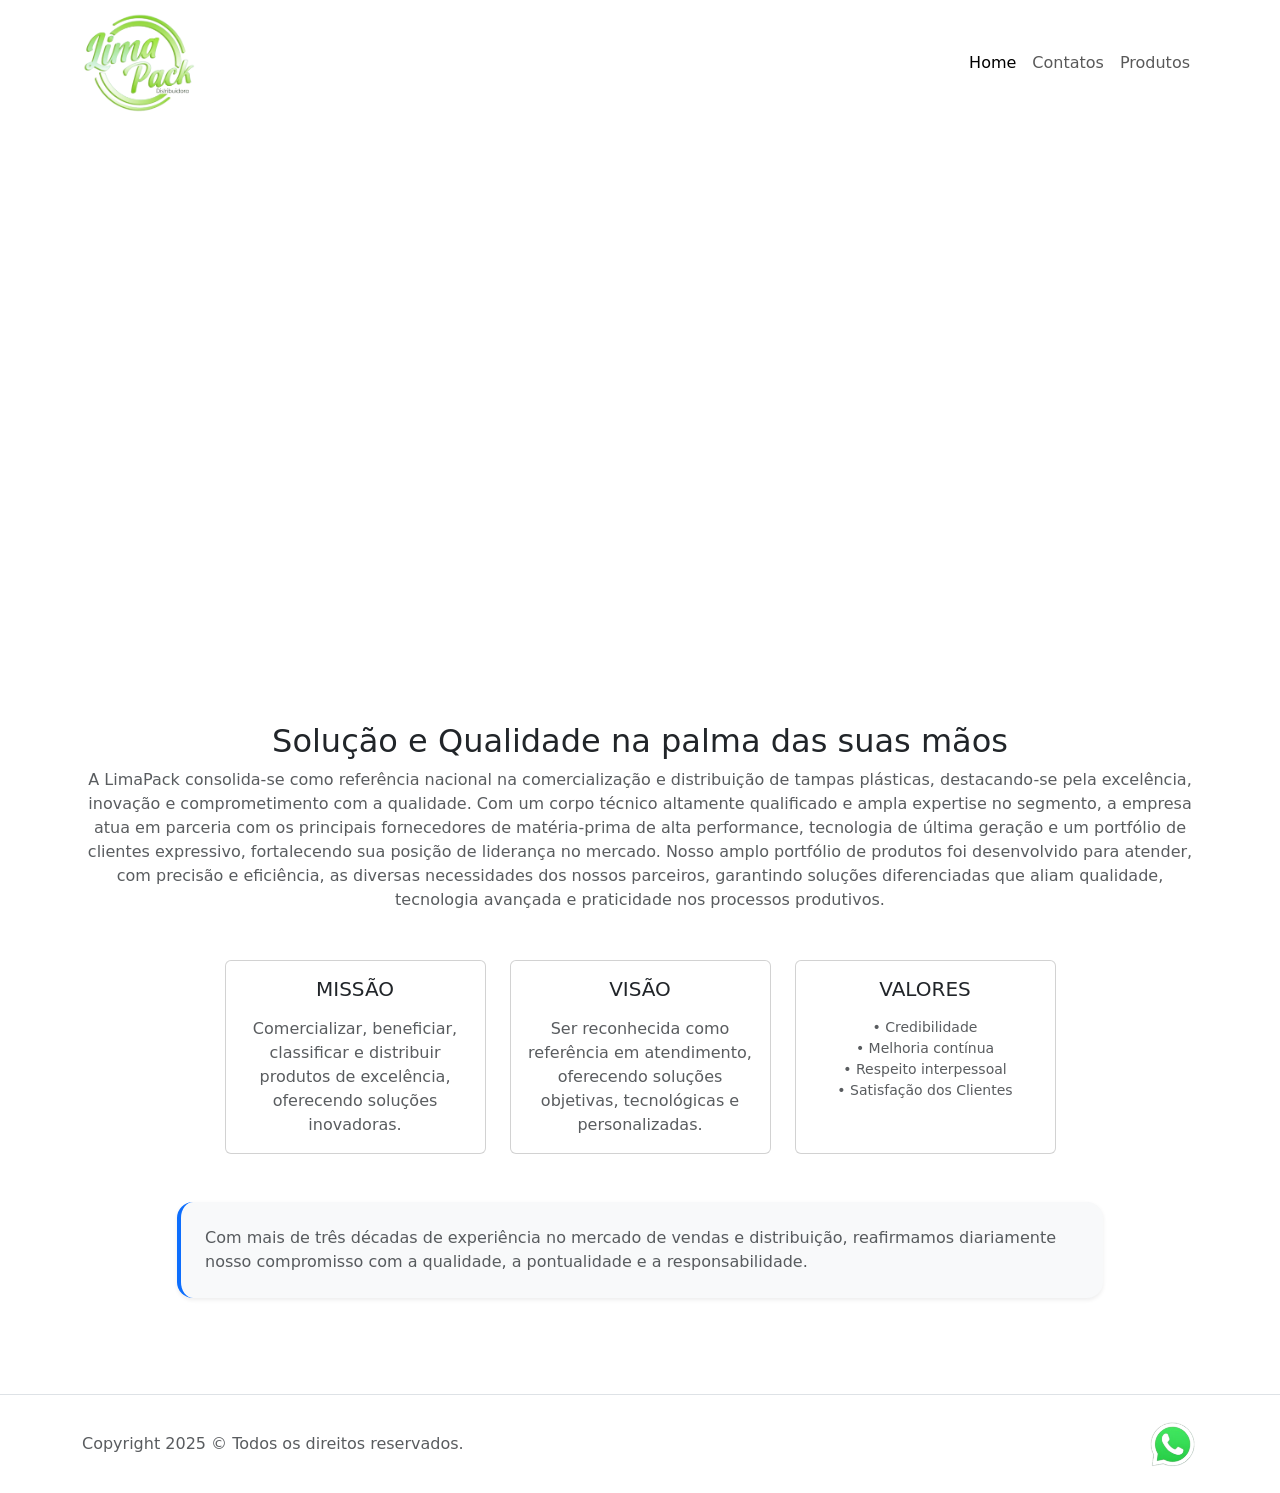
<file: indexLimaPack.html>
<!doctype html>
<html lang="pt-br">
  <head>
    <meta charset="UTF-8" />
    <meta name="viewport" content="width=device-width, initial-scale=1.0" />

    <link rel="stylesheet" href="bootstrap/assets/CSS/bootstrap.min.css" />

    <title>LimaPack Limaplas</title>

    <style>
      /* Ajuste do carousel */
      .carousel-item {
        height: 500px;
      }

      .carousel-item video {
        width: 100%;
        height: 100%;
        object-fit: cover;
      }

      /* Garantir que a logo do Whats não fique gigante se não houver CSS externo */
      .logowhats {
        max-height: 50px;
        width: auto;
      }
    </style>
  </head>

  <body>
    <nav class="navbar navbar-expand-lg navbar-light bg-white sticky-top">
      <div class="container">
        <a class="navbar-brand" href="#">
          <img src="midias/LimaPack_AltaResol_transp.png" height="100" />
        </a>

        <button
          class="navbar-toggler"
          type="button"
          data-bs-toggle="collapse"
          data-bs-target="#navbarNav"
        >
          <span class="navbar-toggler-icon"></span>
        </button>
        <div class="collapse navbar-collapse" id="navbarNav">
          <ul class="navbar-nav ms-auto">
            <li class="nav-item">
              <a class="nav-link active" href="index.html">Home</a>
            </li>
            <li class="nav-item">
              <a class="nav-link" href="contatospack.html">Contatos</a>
            </li>
            <li class="nav-item">
              <a class="nav-link" href="produtoLimaPack.html">Produtos</a>
            </li>
          </ul>
        </div>
      </div>
    </nav>

    <div
      id="carouselExample"
      class="carousel slide mb-5"
      data-bs-ride="carousel"
    >
      <div class="carousel-inner">
        <div class="carousel-item active">
          <video autoplay muted loop>
            <source src="midias/heroPackVv1.mp4" type="video/mp4" />
          </video>
          <div class="carousel-caption">
            <h1>Qualidade e Inovação</h1>
            <p>Soluções inteligentes para o seu negócio</p>
          </div>
        </div>

        <div class="carousel-item">
          <video autoplay muted loop>
            <source src="midias/heroPackVideo3.mp4" type="video/mp4" />
          </video>
          <div class="carousel-caption">
            <h1>Tecnologia de Ponta</h1>
            <p>Eficiência e alto desempenho para sua empresa</p>
          </div>
        </div>

        <div class="carousel-item">
          <img src="midias/testeTamanho.png" class="d-block w-100" />
          <div class="carousel-caption">
            <h1>Excelência no Mercado</h1>
            <p>Mais de 30 anos de experiência</p>
          </div>
        </div>
      </div>

      <button
        class="carousel-control-prev"
        type="button"
        data-bs-target="#carouselExample"
        data-bs-slide="prev"
      >
        <span class="carousel-control-prev-icon"></span>
      </button>
      <button
        class="carousel-control-next"
        type="button"
        data-bs-target="#carouselExample"
        data-bs-slide="next"
      >
        <span class="carousel-control-next-icon"></span>
      </button>
    </div>

    <main class="py-5">
      <div class="container text-center">
        <h2>Solução e Qualidade na palma das suas mãos</h2>
        <p class="text-muted">
          A LimaPack consolida-se como referência nacional na comercialização e
          distribuição de tampas plásticas, destacando-se pela excelência,
          inovação e comprometimento com a qualidade. Com um corpo técnico
          altamente qualificado e ampla expertise no segmento, a empresa atua em
          parceria com os principais fornecedores de matéria-prima de alta
          performance, tecnologia de última geração e um portfólio de clientes
          expressivo, fortalecendo sua posição de liderança no mercado. Nosso
          amplo portfólio de produtos foi desenvolvido para atender, com
          precisão e eficiência, as diversas necessidades dos nossos parceiros,
          garantindo soluções diferenciadas que aliam qualidade, tecnologia
          avançada e praticidade nos processos produtivos.
        </p>
      </div>

      <div class="container mb-5 mt-5">
        <div class="row justify-content-center g-4">
          <div class="col-md-4 col-lg-3">
            <div class="card custom-card h-100">
              <div class="card-body text-center">
                <h5 class="card-title mb-3">MISSÃO</h5>
                <p class="card-text text-muted">
                  Comercializar, beneficiar, classificar e distribuir produtos
                  de excelência, oferecendo soluções inovadoras.
                </p>
              </div>
            </div>
          </div>

          <div class="col-md-4 col-lg-3">
            <div class="card custom-card h-100">
              <div class="card-body text-center">
                <h5 class="card-title mb-3">VISÃO</h5>
                <p class="card-text text-muted">
                  Ser reconhecida como referência em atendimento, oferecendo
                  soluções objetivas, tecnológicas e personalizadas.
                </p>
              </div>
            </div>
          </div>

          <div class="col-md-4 col-lg-3">
            <div class="card custom-card h-100">
              <div class="card-body text-center">
                <h5 class="card-title mb-3">VALORES</h5>
                <ul class="list-unstyled small text-center text-muted">
                  <li>• Credibilidade</li>
                  <li>• Melhoria contínua</li>
                  <li>• Respeito interpessoal</li>
                  <li>• Satisfação dos Clientes</li>
                </ul>
              </div>
            </div>
          </div>
        </div>
      </div>

      <div class="container mb-5">
        <div class="row justify-content-center">
          <div class="col-lg-10">
            <div
              class="p-4 bg-light rounded-4 shadow-sm border-start border-primary border-4"
            >
              <p class="mb-0 text-muted italic">
                Com mais de três décadas de experiência no mercado de vendas e
                distribuição, reafirmamos diariamente nosso compromisso com a
                qualidade, a pontualidade e a responsabilidade.
              </p>
            </div>
          </div>
        </div>
      </div>
    </main>

    <footer class="py-4 border-top">
      <div class="container">
        <div class="row align-items-center">
          <div class="col-md-6 text-center text-md-start">
            <p class="mb-0 text-muted">
              Copyright 2025 © Todos os direitos reservados.
            </p>
          </div>
          <div class="col-md-6 text-center text-md-end mt-3 mt-md-0">
            <a
              href="https://wa.me/5511999999999"
              target="_blank"
              rel="noopener noreferrer"
            >
              <img
                class="logowhats"
                src="midias/logoWhats.png"
                alt="WhatsApp LimaPlas"
              />
            </a>
          </div>
        </div>
      </div>
    </footer>

    <script src="bootstrap/assets/JS/bootstrap.bundle.min.js"></script>
  </body>
</html>
</file>
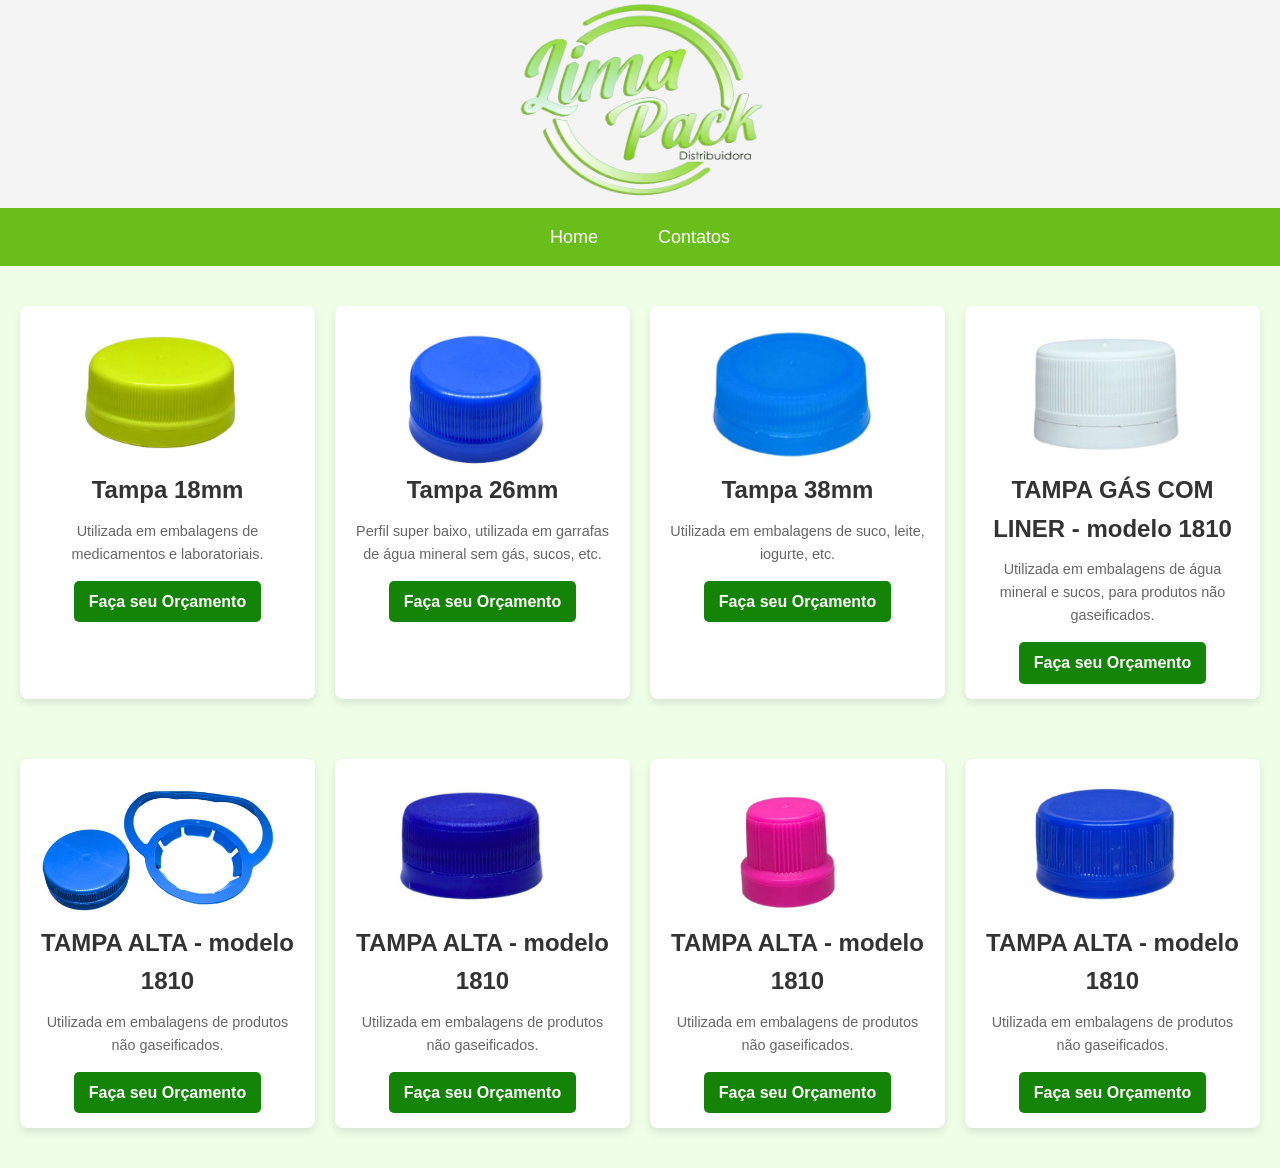
<file: produtoLimaPack.html>
<!DOCTYPE html>
<html lang="pt-br">
<head>
    <meta charset="UTF-8">
    <meta name="viewport" content="width=device-width, initial-scale=1.0">
    <link rel="stylesheet" href="bootstrap/assets/CSS/produtosPack.css">
    <title>Document</title>
</head>
<body>
    <body>
    <div class="header-image"> <!-- Imagem de topo -->
        <div class="logo">
            <img src="mídias/LimaPack_AltaResol_transp.png" alt="logo LimaPack" width="250" height="200">
        </div> 
    </div>

    <header> <!-- Menu de navegação -->
        <nav>
            <ul>
                <li><a href="indexLimaPack.html">Home</a></li>
                <li><a href="contatospack.html">Contatos</a></li>
            </ul>
        </nav>
    </header>
<main>
  <div class="grid-cards">

    <div class="container-card">
      <div class="FotosProds">
        <img src="mídias/products/1.jpeg" alt="Tampa Modelo 1">
      </div>
      <div class="descricaoTXT">
        <h1>Tampa 18mm</h1>
        <p>Utilizada em embalagens de medicamentos e laboratoriais.</p>
        <a class="btn-orcamento" href="contatospack.html">Faça seu Orçamento</a>
      </div>
    </div>

    <div class="container-card">
      <div class="FotosProds">
        <img src="mídias/products/2.jpeg" alt="Tampa Modelo 2">
      </div>
      <div class="descricaoTXT">
        <h1>Tampa 26mm</h1>
        <p>Perfil super baixo, utilizada em garrafas de água mineral sem gás, sucos, etc.</p>
        <a class="btn-orcamento" href="contatospack.html">Faça seu Orçamento</a>
      </div>
    </div>

    <div class="container-card">
      <div class="FotosProds">
        <img src="mídias/products/3.jpeg" alt="Tampa Modelo 3">
      </div>
      <div class="descricaoTXT">
        <h1>Tampa 38mm</h1>
        <p>Utilizada em embalagens de suco, leite, iogurte, etc.</p>
        <a class="btn-orcamento" href="contatospack.html">Faça seu Orçamento</a>
      </div>
    </div>

    <div class="container-card">
      <div class="FotosProds">
        <img src="mídias/products/4.jpeg" alt="Tampa Modelo 4">
      </div>
      <div class="descricaoTXT">
        <h1>TAMPA GÁS COM LINER - modelo 1810</h1>
        <p>Utilizada em embalagens de água mineral e sucos, para produtos não gaseificados.</p>
        <a class="btn-orcamento" href="contatospack.html">Faça seu Orçamento</a>
      </div>
    </div>

    <div class="container-card">
      <div class="FotosProds">
        <img src="mídias/products/5.jpeg" alt="Tampa Modelo 5">
      </div>
      <div class="descricaoTXT">
        <h1>TAMPA ALTA - modelo 1810</h1>
        <p>Utilizada em embalagens de produtos não gaseificados.</p>
        <a class="btn-orcamento" href="contatospack.html">Faça seu Orçamento</a>
      </div>
    </div>

    <div class="container-card">
      <div class="FotosProds">
        <img src="mídias/products/6.jpeg" alt="Tampa Modelo 5">
      </div>
      <div class="descricaoTXT">
        <h1>TAMPA ALTA - modelo 1810</h1>
        <p>Utilizada em embalagens de produtos não gaseificados.</p>
        <a class="btn-orcamento" href="contatospack.html">Faça seu Orçamento</a>
      </div>
    </div>

    <div class="container-card">
      <div class="FotosProds">
        <img src="mídias/products/7.jpeg" alt="Tampa Modelo 5">
      </div>
      <div class="descricaoTXT">
        <h1>TAMPA ALTA - modelo 1810</h1>
        <p>Utilizada em embalagens de produtos não gaseificados.</p>
        <a class="btn-orcamento" href="contatospack.html">Faça seu Orçamento</a>
      </div>
    </div>

    <div class="container-card">
      <div class="FotosProds">
        <img src="mídias/products/8.jpeg" alt="Tampa Modelo 5">
      </div>
      <div class="descricaoTXT">
        <h1>TAMPA ALTA - modelo 1810</h1>
        <p>Utilizada em embalagens de produtos não gaseificados.</p>
        <a class="btn-orcamento" href="contatospack.html">Faça seu Orçamento</a>
      </div>
    </div>

  </div>
</main>
    
</body>
</html>
</file>
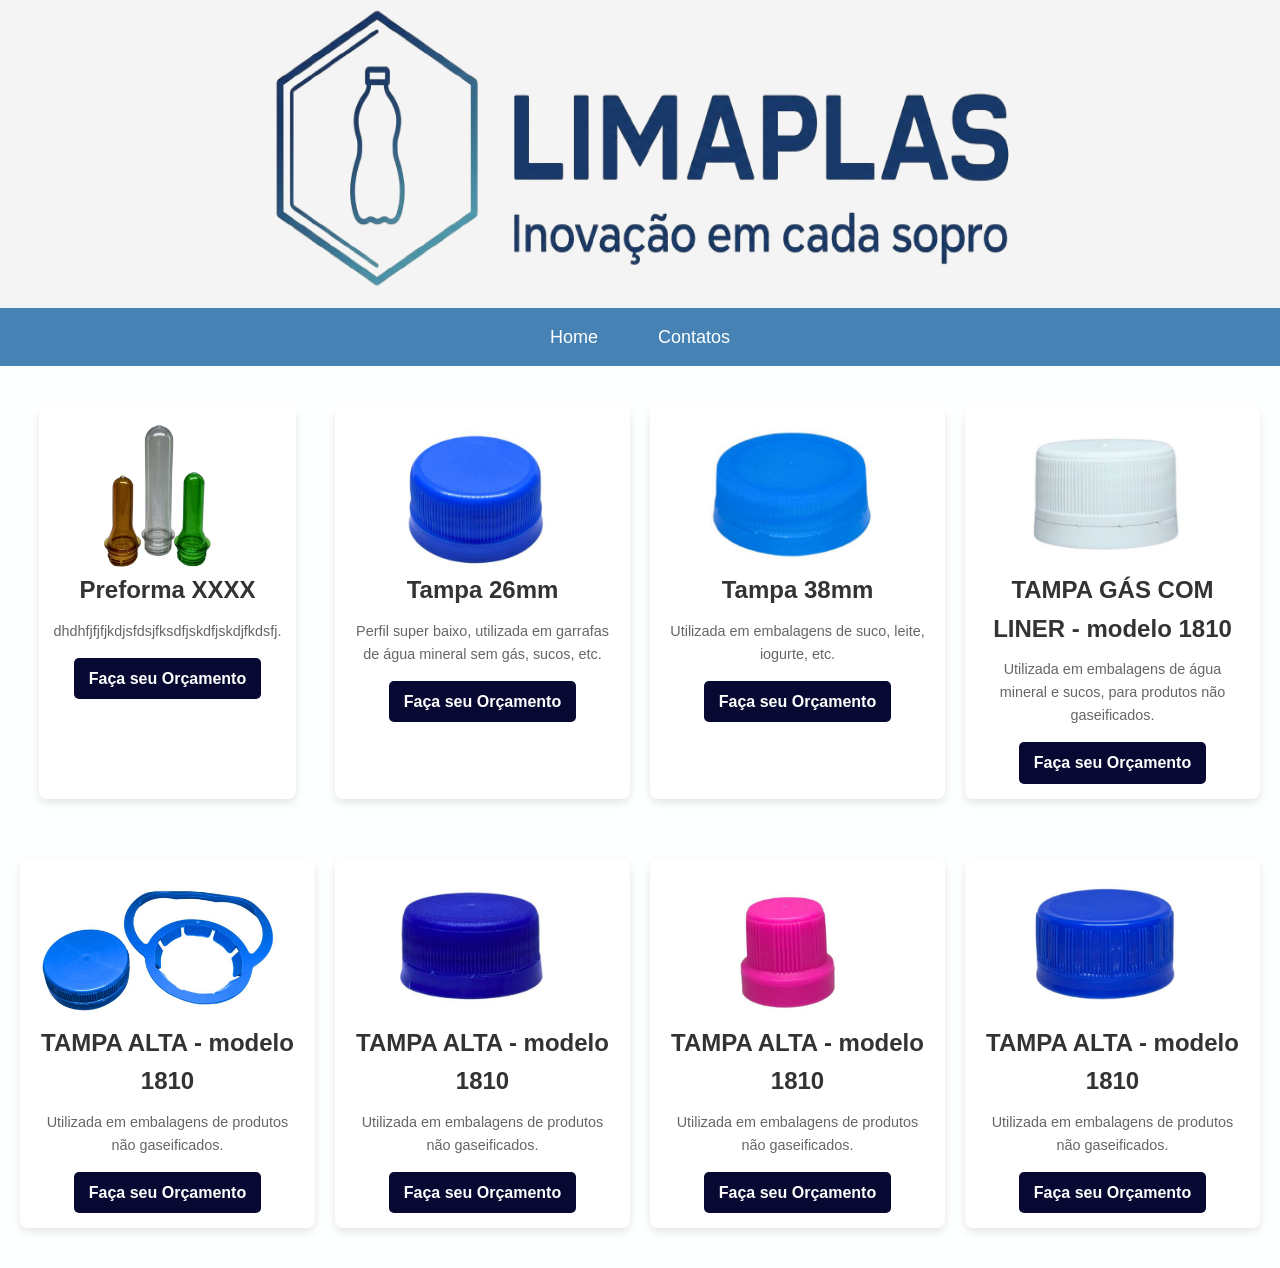
<file: produtoLimaPlas.html>
<!DOCTYPE html>
<html lang="pt-br">
<head>
    <meta charset="UTF-8">
    <meta name="viewport" content="width=device-width, initial-scale=1.0">
    <link rel="stylesheet" href="bootstrap/assets/CSS/produtosPlas.css">
    <title>Document</title>
</head>
<body>
    <body>
    <div class="header-image"> <!-- Imagem de topo -->
        <div class="logo">
            <img src="mídias/LIMAPLAS_TRANSP_Alta Resol.png" alt="logo LimaPlas" width="750" height="300">
        </div> 
    </div>

    <header> <!-- Menu de navegação -->
        <nav>
            <ul>
                <li><a href="indexLimaPlas.html">Home</a></li>
                <li><a href="contatosplas.html">Contatos</a></li>
            </ul>
        </nav>
    </header>
<main>
  <div class="grid-cards">

    <div class="container-card">
      <div class="FotosProds">
        <img src="mídias/products/p1.jpeg" alt="Tampa Modelo 1">
      </div>
      <div class="descricaoTXT">
        <h1>Preforma XXXX</h1>
        <p>dhdhfjfjfjkdjsfdsjfksdfjskdfjskdjfkdsfj.</p>
        <a class="btn-orcamento" href="contatospack.html">Faça seu Orçamento</a>
      </div>
    </div>

    <div class="container-card">
      <div class="FotosProds">
        <img src="mídias/products/2.jpeg" alt="Tampa Modelo 2">
      </div>
      <div class="descricaoTXT">
        <h1>Tampa 26mm</h1>
        <p>Perfil super baixo, utilizada em garrafas de água mineral sem gás, sucos, etc.</p>
        <a class="btn-orcamento" href="contatospack.html">Faça seu Orçamento</a>
      </div>
    </div>

    <div class="container-card">
      <div class="FotosProds">
        <img src="mídias/products/3.jpeg" alt="Tampa Modelo 3">
      </div>
      <div class="descricaoTXT">
        <h1>Tampa 38mm</h1>
        <p>Utilizada em embalagens de suco, leite, iogurte, etc.</p>
        <a class="btn-orcamento" href="contatospack.html">Faça seu Orçamento</a>
      </div>
    </div>

    <div class="container-card">
      <div class="FotosProds">
        <img src="mídias/products/4.jpeg" alt="Tampa Modelo 4">
      </div>
      <div class="descricaoTXT">
        <h1>TAMPA GÁS COM LINER - modelo 1810</h1>
        <p>Utilizada em embalagens de água mineral e sucos, para produtos não gaseificados.</p>
        <a class="btn-orcamento" href="contatospack.html">Faça seu Orçamento</a>
      </div>
    </div>

    <div class="container-card">
      <div class="FotosProds">
        <img src="mídias/products/5.jpeg" alt="Tampa Modelo 5">
      </div>
      <div class="descricaoTXT">
        <h1>TAMPA ALTA - modelo 1810</h1>
        <p>Utilizada em embalagens de produtos não gaseificados.</p>
        <a class="btn-orcamento" href="contatospack.html">Faça seu Orçamento</a>
      </div>
    </div>

    <div class="container-card">
      <div class="FotosProds">
        <img src="mídias/products/6.jpeg" alt="Tampa Modelo 5">
      </div>
      <div class="descricaoTXT">
        <h1>TAMPA ALTA - modelo 1810</h1>
        <p>Utilizada em embalagens de produtos não gaseificados.</p>
        <a class="btn-orcamento" href="contatospack.html">Faça seu Orçamento</a>
      </div>
    </div>

    <div class="container-card">
      <div class="FotosProds">
        <img src="mídias/products/7.jpeg" alt="Tampa Modelo 5">
      </div>
      <div class="descricaoTXT">
        <h1>TAMPA ALTA - modelo 1810</h1>
        <p>Utilizada em embalagens de produtos não gaseificados.</p>
        <a class="btn-orcamento" href="contatospack.html">Faça seu Orçamento</a>
      </div>
    </div>

    <div class="container-card">
      <div class="FotosProds">
        <img src="mídias/products/8.jpeg" alt="Tampa Modelo 5">
      </div>
      <div class="descricaoTXT">
        <h1>TAMPA ALTA - modelo 1810</h1>
        <p>Utilizada em embalagens de produtos não gaseificados.</p>
        <a class="btn-orcamento" href="contatospack.html">Faça seu Orçamento</a>
      </div>
    </div>

  </div>
</main>
    
</body>
</html>
</file>
<file: bootstrap/assets/CSS/produtosPack.css>
/* Reseta margens e bordas padrões */
* {
  margin: 0;
  padding: 0;
  box-sizing: border-box;
}

/* Estilo geral do corpo */
body {
  font-family: Arial, sans-serif;
  background-color: #f4f4f4;
  color: #333;
  line-height: 1.6;
}

/* Banner do topo */
.header-image {
  position: relative;
  width: 100%;
  height: auto;
  background-size: cover;
  background-position: center;
  display: flex;
  justify-content: center;
  align-items: center;
}

/* Cabeçalho do menu */
header {
  background-color: #69be1a;
  padding: 10px 0;
}

nav ul {
  list-style: none;
  display: flex;
  justify-content: center;
  flex-wrap: wrap;
}

nav ul li {
  margin: 5px 15px;
}

nav ul li a {
  text-decoration: none;
  color: #fff;
  font-size: 18px;
  padding: 10px 15px;
  transition: background-color 0.3s ease;
}

nav ul li a:hover {
  background-color: #cbf1ba;
  border-radius: 5px;
}

.card-img-top {
  width: 300px;
  height: 300px;
}

main {
  width: 100%;
  height: auto;
  background-color: #eefee7;
}

/* Configuração do Card */
.container-card {
  display: flex;
  flex-direction: column;
  align-items: center; /* Alinha imagem e texto verticalmente */
  background: #fff;
  border-radius: 8px;
  box-shadow: 0 4px 8px rgba(0, 0, 0, 0.1);
  max-width: 300px; /* Largura máxima do card */
  margin: 20px auto;
  overflow: hidden;
  padding: 15px;
}

.grid-cards {
  display: grid;
  grid-template-columns: repeat(4, 1fr);
  gap: 20px;
  padding: 20px;
}

/* Tamanho da área da imagem */
.FotosProds {
  flex: 0 0 150px; /* Define uma largura fixa de 150px para a imagem */
  height: 150px; /* Altura fixa para ficar quadrada */
  margin-right: 20px;
}

/* Ajuste da imagem dentro da div */
.FotosProds img {
  width: 100%;
  height: 100%;
  object-fit: contain; /* Faz a imagem caber sem cortar e sem esticar */
  border-radius: 4px;
}

.descricaoTXT {
  text-align: center;
}

/* Estilo do Texto */
.descricaoTXT h1 {
  font-size: 1.5rem;
  margin-bottom: 10px;
  color: #333;
  text-align: center;
}

.descricaoTXT p {
  color: #666;
  font-size: 0.9rem;
  margin-bottom: 15px;
  text-align: center;
}

/* Botão de Orçamento */
.btn-orcamento {
  display: inline-block;
  align-items: center;
  justify-content: center;
  padding: 8px 15px;
  background-color: #148407;
  color: white;
  text-decoration: none;
  border-radius: 5px;
  font-weight: bold;
  text-align: center;
  text-decoration: none;
}
</file>
<file: bootstrap/assets/CSS/produtosPlas.css>
/* Reseta margens e bordas padrões */
* {
  margin: 0;
  padding: 0;
  box-sizing: border-box;
}

/* Estilo geral do corpo */
body {
  font-family: Arial, sans-serif;
  background-color: #f4f4f4;
  color: #333;
  line-height: 1.6;
}

/* Banner do topo */
.header-image {
  position: relative;
  width: 100%;
  height: auto;
  background-size: cover;
  background-position: center;
  display: flex;
  justify-content: center;
  align-items: center;
}

/* Cabeçalho do menu */
header {
  background-color: #4682b4;
  padding: 10px 0;
}

nav ul {
  list-style: none;
  display: flex;
  justify-content: center;
  flex-wrap: wrap;
}

nav ul li {
  margin: 5px 15px;
}

nav ul li a {
  text-decoration: none;
  color: #fff;
  font-size: 18px;
  padding: 10px 15px;
  transition: background-color 0.3s ease;
}

nav ul li a:hover {
  background-color: #9da2bd;
  border-radius: 5px;
}

.card-img-top {
  width: 300px;
  height: 300px;
}

main {
  width: 100%;
  height: auto;
  background-color: #feffff;
}

/* Configuração do Card */
.container-card {
  display: flex;
  flex-direction: column;
  align-items: center; /* Alinha imagem e texto verticalmente */
  background: #fff;
  border-radius: 8px;
  box-shadow: 0 4px 8px rgba(0, 0, 0, 0.1);
  max-width: 300px; /* Largura máxima do card */
  margin: 20px auto;
  overflow: hidden;
  padding: 15px;
}

.grid-cards {
  display: grid;
  grid-template-columns: repeat(4, 1fr);
  gap: 20px;
  padding: 20px;
}

/* Tamanho da área da imagem */
.FotosProds {
  flex: 0 0 150px; /* Define uma largura fixa de 150px para a imagem */
  height: 150px; /* Altura fixa para ficar quadrada */
  margin-right: 20px;
}

/* Ajuste da imagem dentro da div */
.FotosProds img {
  width: 100%;
  height: 100%;
  object-fit: contain; /* Faz a imagem caber sem cortar e sem esticar */
  border-radius: 4px;
}

.descricaoTXT {
  text-align: center;
}

/* Estilo do Texto */
.descricaoTXT h1 {
  font-size: 1.5rem;
  margin-bottom: 10px;
  color: #333;
  text-align: center;
}

.descricaoTXT p {
  color: #666;
  font-size: 0.9rem;
  margin-bottom: 15px;
  text-align: center;
}

/* Botão de Orçamento */
.btn-orcamento {
  display: inline-block;
  align-items: center;
  justify-content: center;
  padding: 8px 15px;
  background-color: #080932;
  color: white;
  text-decoration: none;
  border-radius: 5px;
  font-weight: bold;
  text-align: center;
  text-decoration: none;
}
</file>
